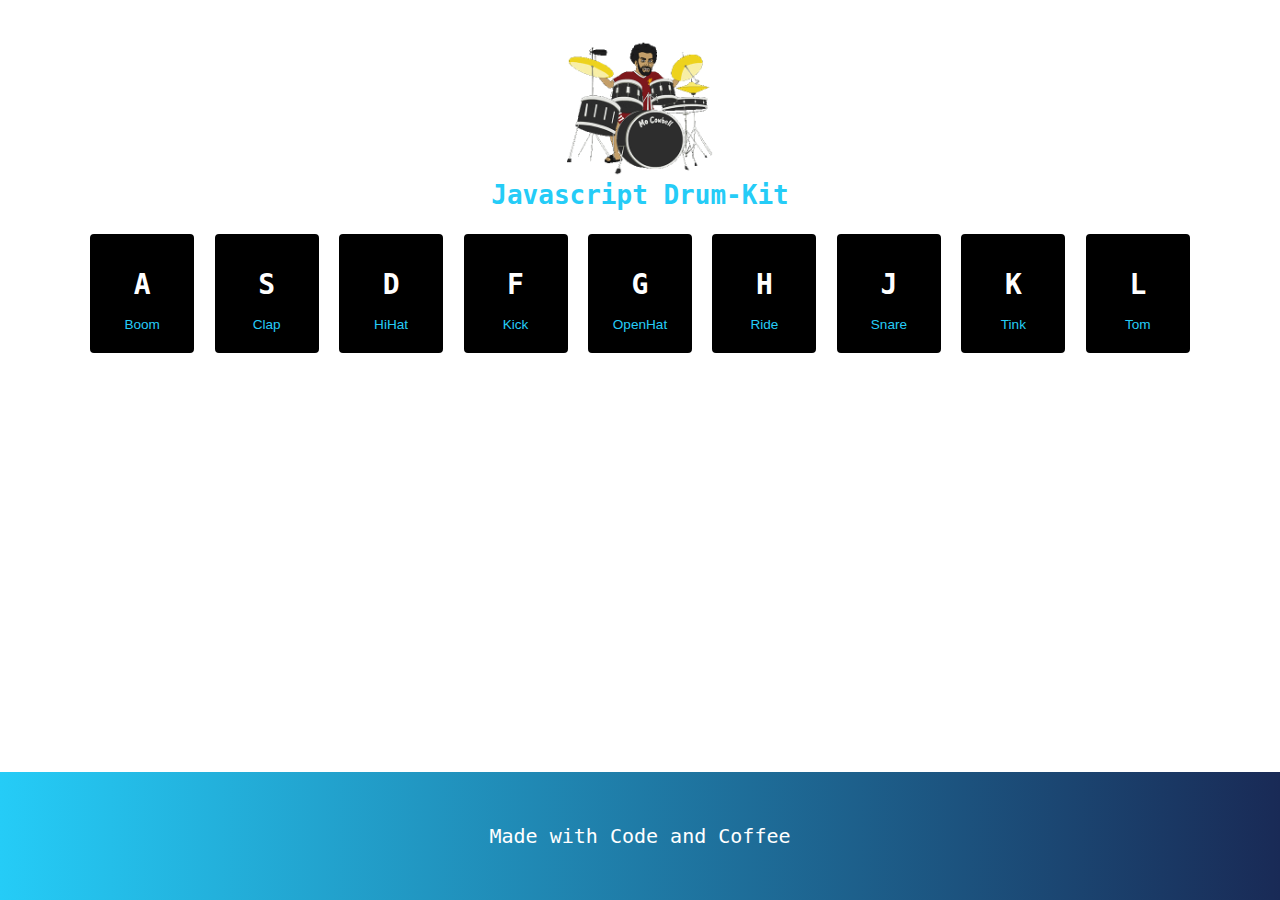
<file: drum-kit/index.html>
<!DOCTYPE html>
<html lang="en">

<head>
  <meta charset="UTF-8">
  <meta name="viewport" content="width=device-width, initial-scale=1.0">
  <meta http-equiv="X-UA-Compatible" content="ie=edge">
  <link rel="stylesheet" href="style.css">
  <link rel="stylesheet" href="https://pro.fontawesome.com/releases/v5.10.0/css/all.css"
    integrity="sha384-AYmEC3Yw5cVb3ZcuHtOA93w35dYTsvhLPVnYs9eStHfGJvOvKxVfELGroGkvsg+p" crossorigin="anonymous" />
  <title>Day0 Js master</title>
</head>

<body>

  <header>
    <img src="assets/drum-kit.gif" alt="drum icon">
    <h1><i class="fab fa-js"></i> Javascript Drum-Kit <i class="fas fa-drum"></i></h1>
  </header>

  <main class="keys">
    
    <div data-key="65" class="key">
      <kbd>A</kbd>
      <span>Boom</span>
    </div>
    <div data-key="83" class="key">
      <kbd>S</kbd>
      <span class="sound">Clap</span>
    </div>
    <div data-key="68" class="key">
      <kbd>D</kbd>
      <span class="sound">HiHat</span>
    </div>
    <div data-key="70" class="key">
      <kbd>F</kbd>
      <span class="sound">Kick</span>
    </div>
    <div data-key="71" class="key">
      <kbd>G</kbd>
      <span class="sound">OpenHat</span>
    </div>
    <div data-key="72" class="key">
      <kbd>H</kbd>
      <span class="sound">Ride</span>
    </div>
    <div data-key="74" class="key">
      <kbd>J</kbd>
      <span class="sound">Snare</span>
    </div>
    <div data-key="75" class="key">
      <kbd>K</kbd>
      <span class="sound">Tink</span>
    </div>
    <div data-key="76" class="key">
      <kbd>L</kbd>
      <span class="sound">Tom</span>
    </div>

    <audio data-key="65" src="assets/boom.wav"></audio>
    <audio data-key="83" src="assets/clap.wav"></audio>
    <audio data-key="68" src="assets/hihat.wav"></audio>
    <audio data-key="70" src="assets/kick.wav"></audio>
    <audio data-key="71" src="assets/openhat.wav"></audio>
    <audio data-key="72" src="assets/ride.wav"></audio>
    <audio data-key="74" src="assets/snare.wav"></audio>
    <audio data-key="75" src="assets/tink.wav"></audio>
    <audio data-key="76" src="assets/tom.wav"></audio>

  </main>
  <footer>
    <p>Made with Code <i class="fas fa-code"></i> and Coffee <i class="fas fa-mug-hot"></i></p>
  </footer>
</body>
<script src="main.js"></script>

</html>
</file>
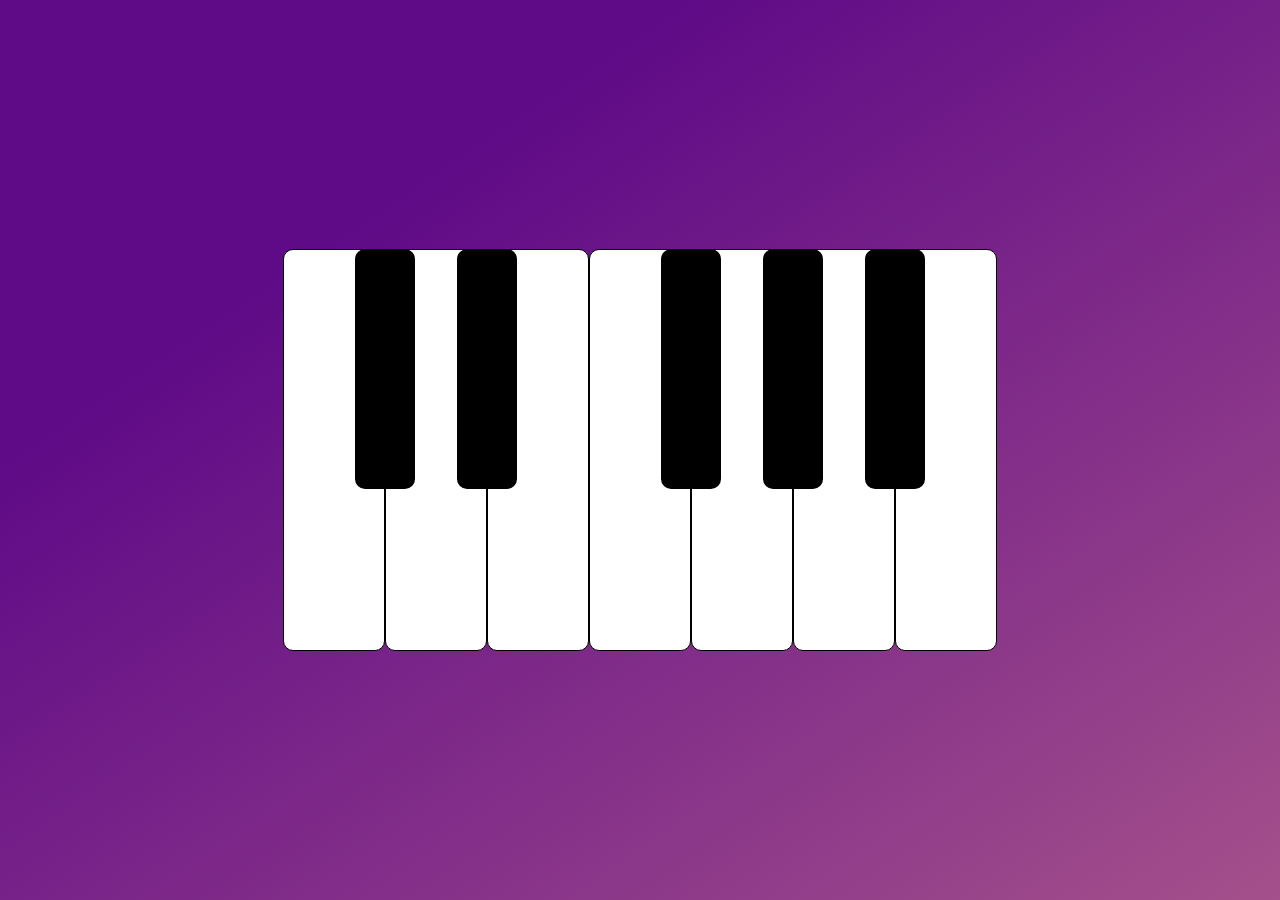
<file: Piano/index.html>
<!DOCTYPE html>
<html lang="en">

<head>
    <meta charset="UTF-8">
    <meta name="viewport" content="width=device-width, initial-scale=1.0">
    <meta http-equiv="X-UA-compatible" content="ie=edge">
    <link rel="stylesheet" href="style.css">

    <script src="script.js" defer></script>

    <title> virtual piano</title>
</head>

<body>
    <div class="piano">
        <div data-note="c" class="key white"></div>
        <div data-note="Db" class="key black"></div>
        <div data-note="D" class="key white "></div>
        <div data-note="E" class="key black"></div>
        <div data-note="Eb" class="key white"></div>
        <div data-note="F" class="key white"></div>
        <div data-note="Gb" class="key black"></div>
        <div data-note="G" class="key white"></div>
        <div data-note="Ab" class="key black"></div>
        <div data-note="A" class="key white"></div>
        <div data-note="Bb" class="key black"></div>
        <div data-note="B" class="key white"></div>
    </div>
    <audio id="c" src="notes/C.mp3"></audio>
    <audio id="Db" src="notes/Db.mp3"></audio>
    <audio id="D" src="notes/D.mp3"></audio>
    <audio id="E" src="notes/E.mp3"></audio>
    <audio id="Eb" src="notes/Eb.mp3"></audio>
    <audio id="F" src="notes/F.mp3"></audio>
    <audio id="Gb" src="notes/Gb.mp3"></audio>
    <audio id="G" src="notes/G.mp3"></audio>
    <audio id="Ab" src="notes/Ab.mp3"></audio>
    <audio id="A" src="notes/A.mp3"></audio>
    <audio id="Bb" src="notes/Bb.mp3"></audio>
    <audio id="B" src="notes/B.mp3"></audio>
</body>

</html>
</file>
<file: drum-kit/style.css>
:root {
  --main-font:  "monospace","montserrat", sans-serif;
  --drum-font:  "monospace","open sans", sans-serif;
}

* {
  margin: 0;
  padding: 0;
  border: 0;
}

body {
  font-family: "montserrat", sans-serif;
  height: 100%;
  text-align: center;
  /*background-image: url(assets/back.gif);*/
}

header {
  margin: 1em;
}

header img {
  height: 10em;
}

header h1 {
  color: #25CCF7;
  font-family : monospace ;
  font-size: xx-large;
}

main {
  margin: 0 auto;
}

main .key {
  display: inline-block;
  padding: 1em;
  margin: 0.5em;
  border: 0.25em solid #000000;
  border-radius: 0.25em;
  width: 4em;
  transition: 0.1s;
  color: #ffffff;
  background: #000000;
}

main .key-playing {
  transform: scale(1.1);
  border-color: #25CCF7;
}

main .key kbd {
  font-family: var(--drum-font);
  font-weight: 700;
  display: block;
  font-size: 1.75em;
  padding: 0.5em;
}

main .key span {
  font-weight: 500;
  font-size: 0.85em;
  color: #25CCF7;
}

footer {
  position: absolute;
  bottom: 0;
  margin-top: 2em;
  padding: 2em 0;
  background: linear-gradient(to right,#25CCF7, #192A56);
  width: 100%;
}

footer p {
  margin: 1em 0;
  font-weight: 500;
  color: #ffffff;
  font-family: monospace;
  font-size: x-large;
}

/* for smaller devices*/

@media (max-width: 766px) {
  header {
    margin: 2em;
  }

  main .key {
    padding: 0.5em;
    margin: 0.5em;
    width: 3.25em;
  }

  main .key kbd {
    font-size: 1.25em;
    padding: 0.25em 0;
  }

  main .key span {
    font-size: 0.7em;
  }

  footer {
    padding: 1em 0;
  }
}
</file>
<file: Piano/style.css>
*::before,*::after{
    box-sizing: border-box;
}

body{
  background-color: #a4508b;
  background-image: linear-gradient(326deg, #a4508b 0%, #5f0a87 74%);
    margin: 0;
    min-height: 100vh;
    display: flex;
    justify-content: center;
    align-items: center;
}

.piano{
    display: flex;
}

.key{
  height: calc(var(--width)*4);
  width: var(--width);
}

.white{
  --width:100px;
  background-color: white;
  border-radius: 10px;
  border: 1px solid black;
}
.white.active{
  background-color: #ccc;
}

.black{
  --width: 60px;
  background-color: black;
  border-radius: 10px;
  margin-left: -30px ;
  margin-right: -30px;
  z-index: 2;
}

.black.active{
  background-color: #333;
}
</file>
